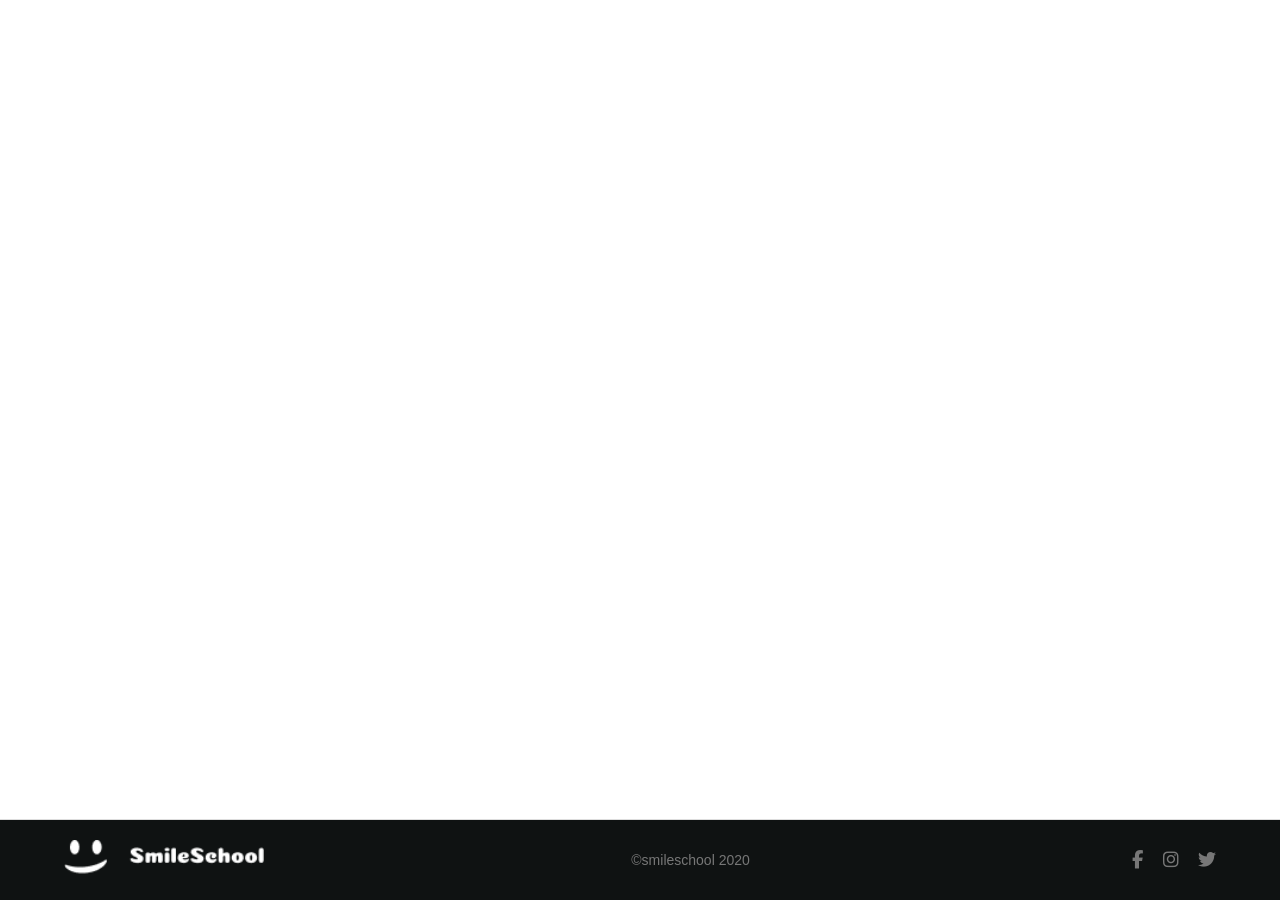
<file: css_advanced/index.html>
<!DOCTYPE html>
<html lang="en">
<head>
    <meta charset="UTF-8">
    <meta name="viewport" content="width=device-width, initial-scale=1.0">
    <title>SmileSchool Footer</title>
    <link rel="stylesheet" href="https://cdnjs.cloudflare.com/ajax/libs/font-awesome/6.4.0/css/all.min.css">

    <link rel="stylesheet" href="styles.css">
</head>
<body>

    <!-- Footer Section -->
    <footer class="footer">
        <div class="footer-container">
            <!-- Logo as PNG image -->
            <div class="footer-logo">
                <img src="CSS Advanced/logo.png" alt="SmileSchool Logo">
            </div>

            <!-- Copyright -->
            <div class="footer-copy">
                <p>©smileschool 2020</p>
            </div>
            <div class="footer-social">
                <a href="https://www.facebook.com" target="_blank"><i class="fab fa-facebook-f"></i></a>
                <a href="https://www.instagram.com" target="_blank"><i class="fab fa-instagram"></i></a>
                <a href="https://www.twitter.com" target="_blank"><i class="fab fa-twitter"></i></a>
            </div>
        </div>
    </footer>

</body>
</html>
</file>
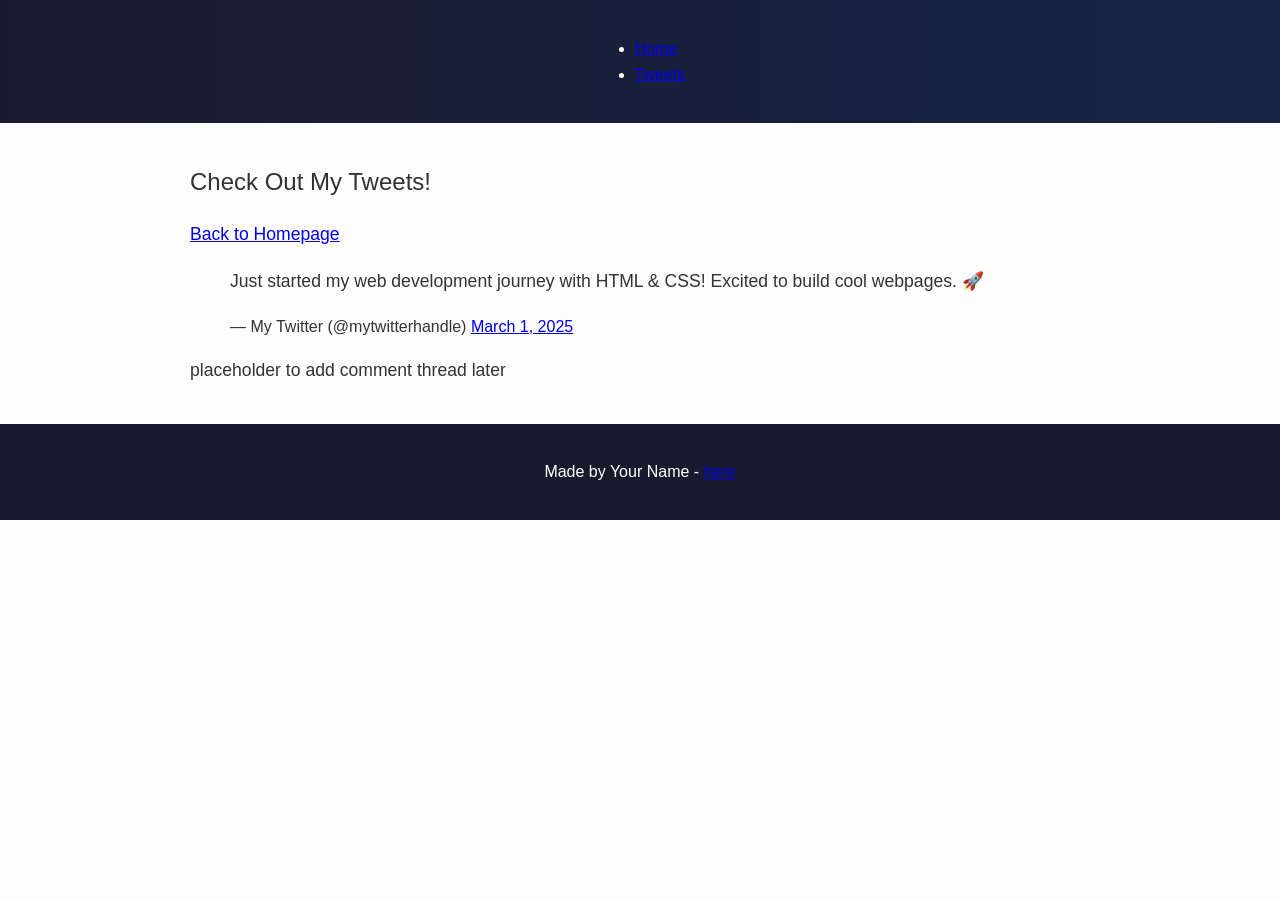
<file: css_basic/tweets.html>
<!DOCTYPE html>
<html lang="en">
<head>
    <meta charset="UTF-8">
    <meta name="viewport" content="width=device-width, initial-scale=1.0">
    <title>My Tweets</title>
    <link href="base.css" rel="stylesheet">
    <link href="styles.css" rel="stylesheet">

</head>
<body>
    <!-- Header with navigation -->
    <header>
        <ul>
            <li><a href="index.html">Home</a></li>
            <li><a href="tweets.html">Tweets</a></li>
        </ul>
    </header>

    <!-- Main content -->
    <main>
        <article>
            <h1>Check Out My Tweets!</h1>

            <p><a href="index.html">Back to Homepage</a></p>

            <blockquote class="twitter-tweet">
                <p lang="en" dir="ltr">Just started my web development journey with HTML & CSS! Excited to build cool webpages. 🚀</p>&mdash; My Twitter (@mytwitterhandle) 
                <a href="https://twitter.com/mytwitterhandle/status/1234567890123456789">March 1, 2025</a>
            </blockquote>
            <script async src="https://platform.twitter.com/widgets.js" charset="utf-8"></script>
        </article>

        <aside>
            <p>placeholder to add comment thread later</p>
        </aside>
    </main>

    <!-- Footer -->
    <footer>
        <p>Made by Your Name - <a href="https://www.example.com" target="_blank">here</a></p>
    </footer>
</body>
</html>
</file>
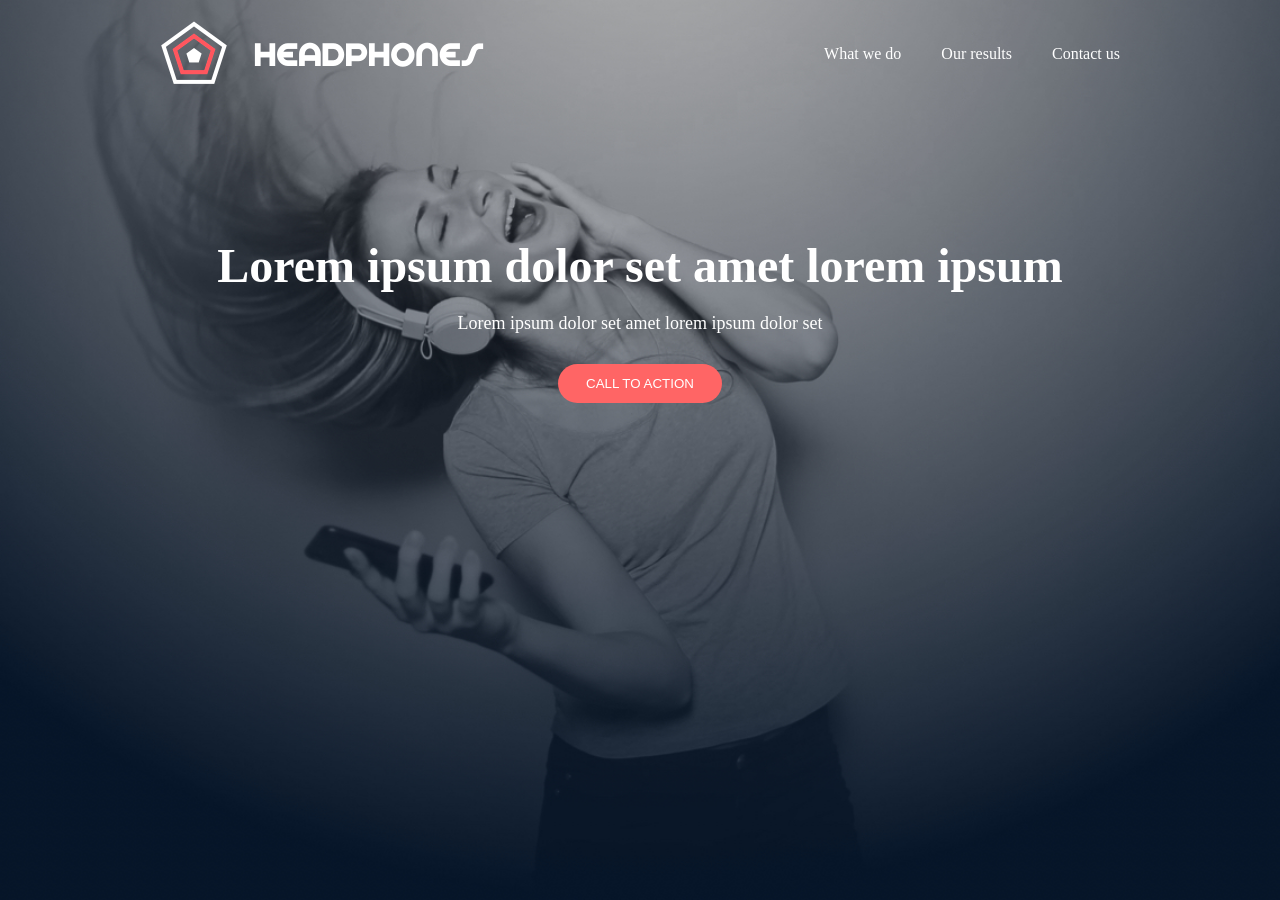
<file: headphones/0-index.html>
<!DOCTYPE html>
<html lang="en">
<head>
    <meta charset="UTF-8">
    <meta name="viewport" content="width=device-width, initial-scale=1.0">
    <title>Headphones</title>
    <link rel="stylesheet" href="0-styles.css">
</head>
<body>

    <!-- Header Section -->
    <header class="header">
        <div class="container">
            <nav class="nav">
                <a href="#" class="logo">
                    <img src="images/logo_headphones.png" alt="Headphones Logo">
                </a>

                <ul class="nav-menu">
                    <li><a href="#">What we do</a></li>
                    <li><a href="#">Our results</a></li>
                    <li><a href="#">Contact us</a></li>
                </ul>

                <!-- Mobile Menu Icon -->
                <div class="menu-icon">
                    <span></span>
                    <span></span>
                    <span></span>
                </div>
            </nav>

            <!-- Hero Content -->
            <div class="hero">
                <h1>Lorem ipsum dolor set amet lorem ipsum</h1>
                <p>Lorem ipsum dolor set amet lorem ipsum dolor set</p>
                <button class="cta-btn">CALL TO ACTION</button>
            </div>
        </div>
    </header>

</body>
</html>
</file>
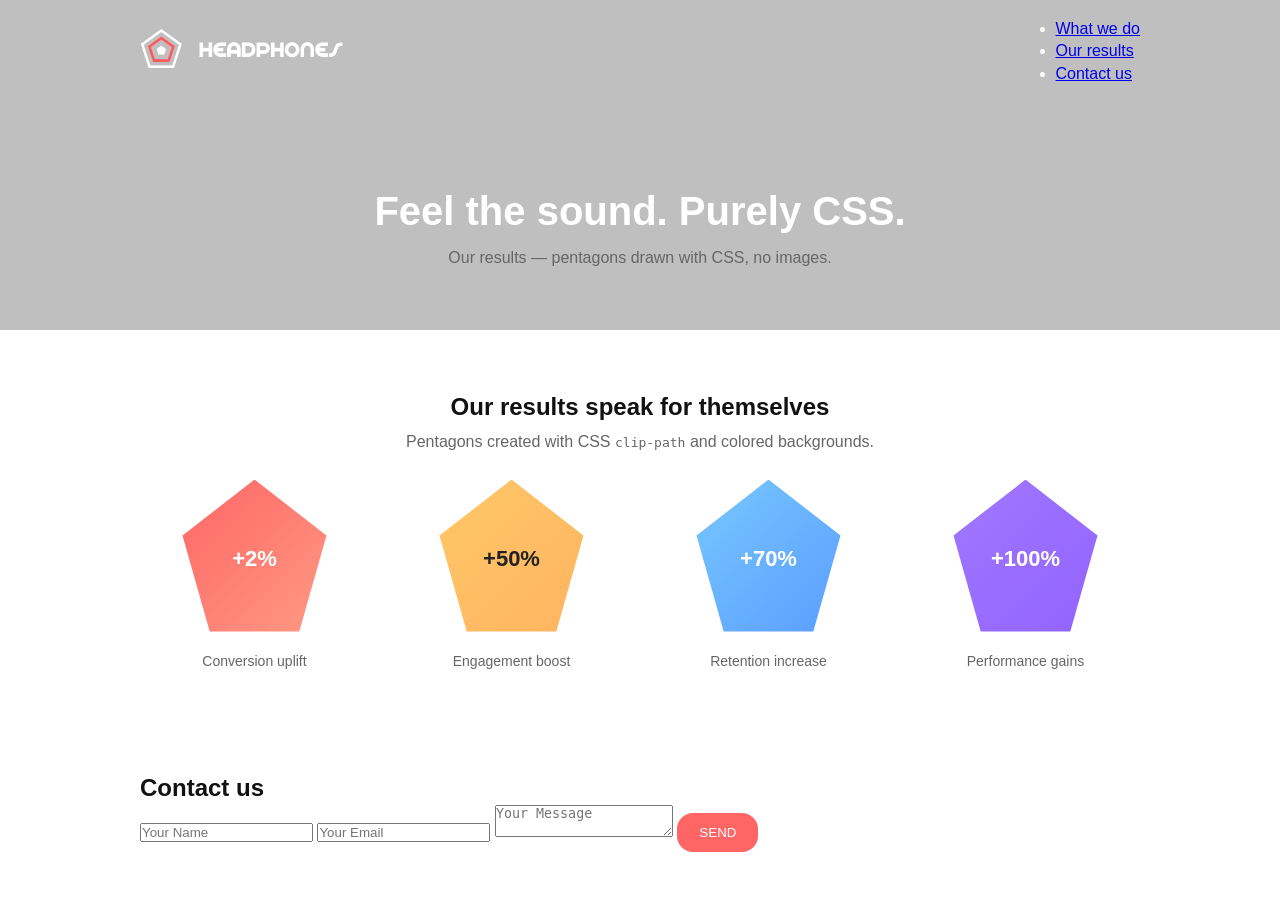
<file: headphones/6-index.html>
<!DOCTYPE html>
<html lang="en">
<head>
  <meta charset="utf-8" />
  <meta name="viewport" content="width=device-width,initial-scale=1" />
  <title>Headphones — CSS Pentagons</title>
  <link rel="stylesheet" href="6-styles.css">
</head>
<body>

  <header class="site-header">
    <div class="container header-inner">
      <a class="logo" href="#"><img src="images/logo_headphones.png" alt="Logo"></a>

      <ul class="nav-menu">
        <li><a href="#what">What we do</a></li>
        <li><a href="#results">Our results</a></li>
        <li><a href="#contact">Contact us</a></li>
      </ul>
    </div>

    <div class="hero">
      <div class="container">
        <h1>Feel the sound. Purely CSS.</h1>
        <p>Our results — pentagons drawn with CSS, no images.</p>
      </div>
    </div>
  </header>

  <section id="results" class="our-results container">
    <h2>Our results speak for themselves</h2>
    <p class="section-description">Pentagons created with CSS <code>clip-path</code> and colored backgrounds.</p>

    <div class="pentagon-grid">
      <div class="pentagon">
        <div class="shape"><span class="value">+2%</span></div>
        <p>Conversion uplift</p>
      </div>

      <div class="pentagon">
        <div class="shape"><span class="value">+50%</span></div>
        <p>Engagement boost</p>
      </div>

      <div class="pentagon">
        <div class="shape"><span class="value">+70%</span></div>
        <p>Retention increase</p>
      </div>

      <div class="pentagon">
        <div class="shape"><span class="value">+100%</span></div>
        <p>Performance gains</p>
      </div>
    </div>
  </section>

  <!-- contact simple -->
  <section id="contact" class="contact container">
    <h2>Contact us</h2>
    <form class="contact-form" novalidate>
      <input type="text" name="name" placeholder="Your Name" required>
      <input type="email" name="email" placeholder="Your Email" required>
      <textarea name="message" placeholder="Your Message" required></textarea>
      <button class="cta-btn" type="submit">SEND</button>
    </form>
  </section>

</body>
</html>
</file>
<file: css_advanced/styles.css>
/* Reset defaults */
* {
    margin: 0;
    padding: 0;
    box-sizing: border-box;
    font-family: 'Arial', sans-serif;
}

body {
    display: flex;
    min-height: 100vh;
    flex-direction: column;
    justify-content: flex-end; /* Keep footer at bottom */
}

/* Footer Styling */
.footer {
    background-color: hwb(180 6% 93%); /* Light gray */
    padding: 20px 0;
    border-top: 1px solid #dddddd;
}
.footer-container {
    width: 90%;
    max-width: 1200px;
    margin: 0 auto;
    display: flex;
    justify-content: space-between;
    align-items: center;
}

.footer-logo img {
    width: 200px;
    height: auto;
}

/* Copyright styling */
.footer-copy p {
    font-size: 14px;
    color: #777;
}



/* Copyright styling */
.footer-copy p {
    font-size: 14px;
    color: #777;
}

.footer-social a {
    margin-left: 15px;
    color: #777;
    font-size: 18px;
    text-decoration: none;
    transition: color 0.3s;
}

.footer-social a:hover {
    color: #000; /* Change on hover */
}
</file>
<file: css_basic/base.css>
/* base.css */
body {
    font-family: Arial, sans-serif;
    background-color: #f9f9f9;
    margin: 0;
    padding: 0;
    color: #333;
}

h1, h2, h3 {
    font-weight: normal;
}

p {
    line-height: 1.5;
}
</file>
<file: css_basic/styles.css>
/* ===== GENERAL STYLES ===== */
body {
    font-family: 'Segoe UI', Tahoma, Geneva, Verdana, sans-serif;
    margin: 0;
    padding: 0;
    background-color: #fdfdfd;
    color: #333;
    line-height: 1.6;
}

/* ===== HEADER ===== */
header {
    display: flex;
    flex-direction: column;
    justify-content: center;
    align-items: center;
    padding: 20px;
    background: linear-gradient(90deg, #1a1a2e, #162447);
    color: #fff;
}

header h1 {
    margin: 0;
    font-size: 2.5rem;
    letter-spacing: 1px;
}

/* ===== NAVIGATION ===== */
nav ul {
    list-style: none;
    display: flex;
    gap: 20px;
    padding: 10px 0 0 0;
    margin: 0;
}

nav a {
    text-decoration: none;
    color: #ffd166;
    font-weight: bold;
    transition: color 0.3s ease;
}

nav a:hover {
    color: #06d6a0;
}

/* Logo styling */
.logo {
    font-size: 2rem; /* Make it bigger than other links */
    margin-right: 10px;
}

/* ===== MAIN CONTENT ===== */
main {
    max-width: 900px;
    margin: 40px auto;
    padding: 0 20px;
}

main section {
    background-color: #f0f4f8;
    border-radius: 12px;
    padding: 30px;
    box-shadow: 0 4px 10px rgba(0, 0, 0, 0.1);
}

main h2 {
    color: #1a1a2e;
    margin-top: 0;
}

main p {
    font-size: 1.1rem;
    margin-bottom: 20px;
}

video {
    max-width: 100%;
    border-radius: 10px;
    box-shadow: 0 4px 8px rgba(0,0,0,0.15);
}

/* ===== FOOTER ===== */
footer {
    text-align: center;
    padding: 20px;
    background-color: #1a1a2e;
    color: #fff;
    margin-top: 40px;
}

/* ===== RESPONSIVE ===== */
@media (max-width: 768px) {
    header h1 {
        font-size: 2rem;
        text-align: center;
    }

    nav ul {
        flex-direction: column;
        gap: 10px;
        align-items: center;
    }

    main {
        margin: 20px;
    }
}
</file>
<file: headphones/0-styles.css>
/* RESET */
* {
    margin: 0;
    padding: 0;
    box-sizing: border-box;
}

/* VARIABLES */
:root {
    --primary-color: #FF6565;
    --text-color: #ffffff;
    --max-width: 1000px;
}

/* HEADER BACKGROUND */
header {
    background: url("images/headphones_hero_1.jpg") no-repeat center center;
    background-size: cover;
    height: 100vh;
    color: var(--text-color);
}

/* CONTAINER */
.container {
    max-width: var(--max-width);
    margin: 0 auto;
    padding: 20px;
}

/* NAVIGATION */
.nav {
    display: flex;
    align-items: center;
    justify-content: space-between;
}

.nav-menu {
    display: flex;
    list-style: none;
    gap: 40px;
}

.nav-menu a {
    text-decoration: none;
    color: var(--text-color);
    transition: color 0.3s ease;
}

.nav-menu a:hover,
.nav-menu a:active {
    color: var(--primary-color);
}

/* MOBILE MENU ICON */
.menu-icon {
    display: none;
    flex-direction: column;
    gap: 4px;
    cursor: pointer;
}

.menu-icon span {
    width: 25px;
    height: 3px;
    background: var(--text-color);
}

/* HERO SECTION */
.hero {
    text-align: center;
    margin-top: 150px;
}

.hero h1 {
    font-size: 48px;
    margin-bottom: 20px;
}

.hero p {
    font-size: 18px;
    margin-bottom: 30px;
}

/* CTA BUTTON */
.cta-btn {
    padding: 12px 28px;
    background: var(--primary-color);
    border: none;
    border-radius: 20px;
    color: #ffffff;
    cursor: pointer;
    transition: opacity 0.3s ease;
}

.cta-btn:hover,
.cta-btn:active {
    opacity: 0.9;
}

/* RESPONSIVE (Mobile ≤ 480px) */
@media (max-width: 480px) {

    .nav-menu {
        display: none;
    }

    .menu-icon {
        display: flex;
    }

    .hero {
        margin-top: 120px;
        padding: 0 20px;
    }

    .hero h1 {
        font-size: 32px;
        line-height: 1.2;
    }
}
</file>
<file: headphones/6-styles.css>
/* RESET + VARIABLES */
*{margin:0;padding:0;box-sizing:border-box}
:root{
  --primary:#FF6565;
  --white:#fff;
  --muted:#666;
  --max-width:1000px;
  --pentagon-size:160px;
}

/* Base */
body{ font-family:"Source Sans Pro", Arial, sans-serif; color:#111; line-height:1.4 }
.container{ max-width:var(--max-width); margin:0 auto; padding:20px }

/* Header / hero */
.site-header{ background:linear-gradient(180deg, rgba(0,0,0,0.25), rgba(0,0,0,0.25)); color:var(--white) }
.header-inner{ display:flex; justify-content:space-between; align-items:center; padding:18px 0 }
.logo img{ height:40px }
.hero{ padding:60px 0 40px; text-align:center }
.hero h1{ font-size:40px; margin-bottom:8px }
.hero p{ color:var(--muted) }

/* Results section (no images) */
.our-results{ padding:60px 0; text-align:center }
.section-description{ color:var(--muted); max-width:700px; margin:8px auto 26px }

/* PENTAGON GRID */
/* each shape is a square div, clipped to pentagon with clip-path */
.pentagon-grid{
  display:grid;
  grid-template-columns:repeat(4,1fr);
  gap:28px;
  align-items:start;
  justify-items:center;
}

/* pentagon item wrapper */
.pentagon{ width:100%; max-width:220px; text-align:center; }

/* the actual pentagon */
.shape{
  width:var(--pentagon-size);
  height:var(--pentagon-size);
  margin:0 auto 12px;
  display:flex;
  align-items:center;
  justify-content:center;
  color:var(--white);
  font-weight:700;
  font-size:20px;
  /* clip to a regular pentagon */
  clip-path: polygon(
    50% 0%,   /* top */
    95% 35%,  /* top-right */
    78% 95%,  /* bottom-right */
    22% 95%,  /* bottom-left */
    5% 35%    /* top-left */
  );
  /* add subtle shadow and background gradient per item using nth-child */
  box-shadow: 0 10px 20px rgba(0,0,0,0.15);
}

/* different colors for each pentagon (make them distinct) */
.pentagon:nth-child(1) .shape{ background: linear-gradient(135deg, rgba(255,101,101,1), rgba(255,145,120,0.9)); }
.pentagon:nth-child(2) .shape{ background: linear-gradient(135deg, rgba(255,200,102,1), rgba(255,170,80,0.9)); color:#222; }
.pentagon:nth-child(3) .shape{ background: linear-gradient(135deg, rgba(120,200,255,1), rgba(80,150,255,0.95)); }
.pentagon:nth-child(4) .shape{ background: linear-gradient(135deg, rgba(160,120,255,1), rgba(140,90,255,0.95)); }

/* value inside pentagon */
.value{ display:block; font-size:22px }

/* label under */
.pentagon p{ color:var(--muted); font-size:14px; }

/* Contact */
.contact{ padding:40px 0 }

/* Buttons */
.cta-btn{ background:var(--primary); color:var(--white); border:none; padding:12px 22px; border-radius:16px; cursor:pointer; transition:opacity .15s ease; }
.cta-btn:hover, .cta-btn:active{ opacity:0.9; }

/* RESPONSIVE (mobile <=480px) */
@media (max-width:480px){
  .hero h1{ font-size:28px }
  .pentagon-grid{ grid-template-columns:1fr; gap:22px }
  .shape{ width:140px; height:140px }
}
</file>
